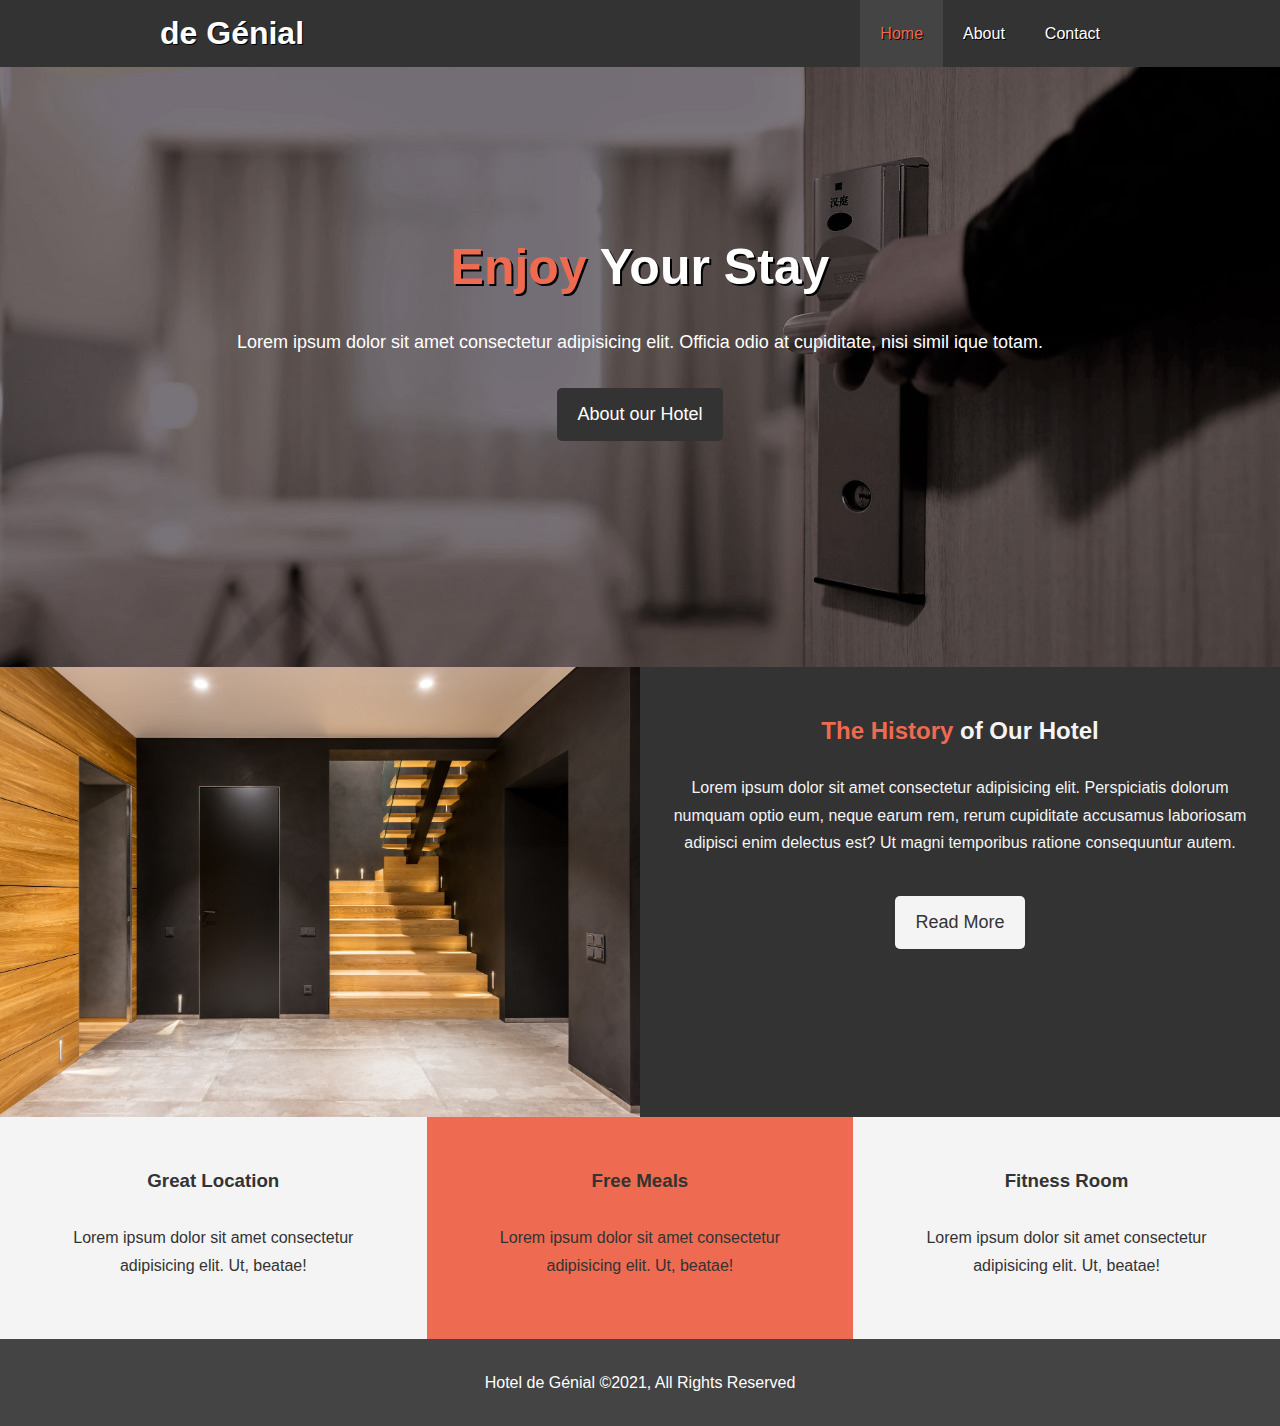
<file: index.html>
<!DOCTYPE html>
<html lang="en">
  <head>
    <meta charset="UTF-8" />
    <meta http-equiv="X-UA-Compatible" content="IE=edge" />
    <meta name="viewport" content="width=device-width, initial-scale=1.0" />
    <meta
      name="description"
      content="Welcome to the most awesome and extraordinary hotel "
    />
    <meta name="keywords" content="hotel,awesome hotel,best hotel" />
    <meta name="robots" content="index,follow" />
    <link
      rel="stylesheet"
      href="https://pro.fontawesome.com/releases/v5.10.0/css/all.css"
      integrity="sha384-AYmEC3Yw5cVb3ZcuHtOA93w35dYTsvhLPVnYs9eStHfGJvOvKxVfELGroGkvsg+p"
      crossorigin="anonymous"
    />
    <link rel="stylesheet" href="stylesheets/style.css" />
    <link
      rel="stylesheet"
      media="screen and (max-width:768px)"
      href="stylesheets/mobile.css"
    />
    <title>Hotel de Génial | Welcome</title>
  </head>
  <body>
    <header>
      <nav id="navbar">
        <div class="container">
          <h1 class="logo"><a href="index.html">de Génial </a></h1>
          <ul>
            <li><a class="current" href="index.html">Home</a></li>
            <li><a href="about.html">About</a></li>
            <li><a href="contact.html">Contact</a></li>
          </ul>
        </div>
      </nav>

      <div id="showcase">
        <div class="container">
          <div class="showcase-content">
            <h1><span class="text-primary">Enjoy</span> Your Stay</h1>
            <p class="lead">
              Lorem ipsum dolor sit amet consectetur adipisicing elit. Officia
              odio at cupiditate, nisi simil ique totam.
            </p>
            <a href="about.html" class="btn">About our Hotel</a>
          </div>
        </div>
      </div>
    </header>

    <section id="home-info" class="bg-dark">
      <div class="info-img"></div>
      <div class="info-content">
        <h2><span class="text-primary">The History </span> of Our Hotel</h2>
        <p>
          Lorem ipsum dolor sit amet consectetur adipisicing elit. Perspiciatis
          dolorum numquam optio eum, neque earum rem, rerum cupiditate accusamus
          laboriosam adipisci enim delectus est? Ut magni temporibus ratione
          consequuntur autem.
        </p>
        <a href="about.html" class="btn btn-light">Read More</a>
      </div>
    </section>

    <section id="features">
      <div class="box bg-light">
        <i class="fas fa-hotel fa-3x"></i>
        <h3>Great Location</h3>
        <p>
          Lorem ipsum dolor sit amet consectetur adipisicing elit. Ut, beatae!
        </p>
      </div>
      <div class="box bg-primary">
        <i class="fas fa-utensils fa-3x"></i>
        <h3>Free Meals</h3>
        <p>
          Lorem ipsum dolor sit amet consectetur adipisicing elit. Ut, beatae!
        </p>
      </div>
      <div class="box bg-light">
        <i class="fas fa-dumbbell fa-3x"></i>
        <h3>Fitness Room</h3>
        <p>
          Lorem ipsum dolor sit amet consectetur adipisicing elit. Ut, beatae!
        </p>
      </div>
    </section>
    <div class="clr"></div>
    <footer id="main-footer">
      <p>Hotel de Génial &copy;2021, All Rights Reserved</p>
    </footer>
  </body>
</html>
</file>
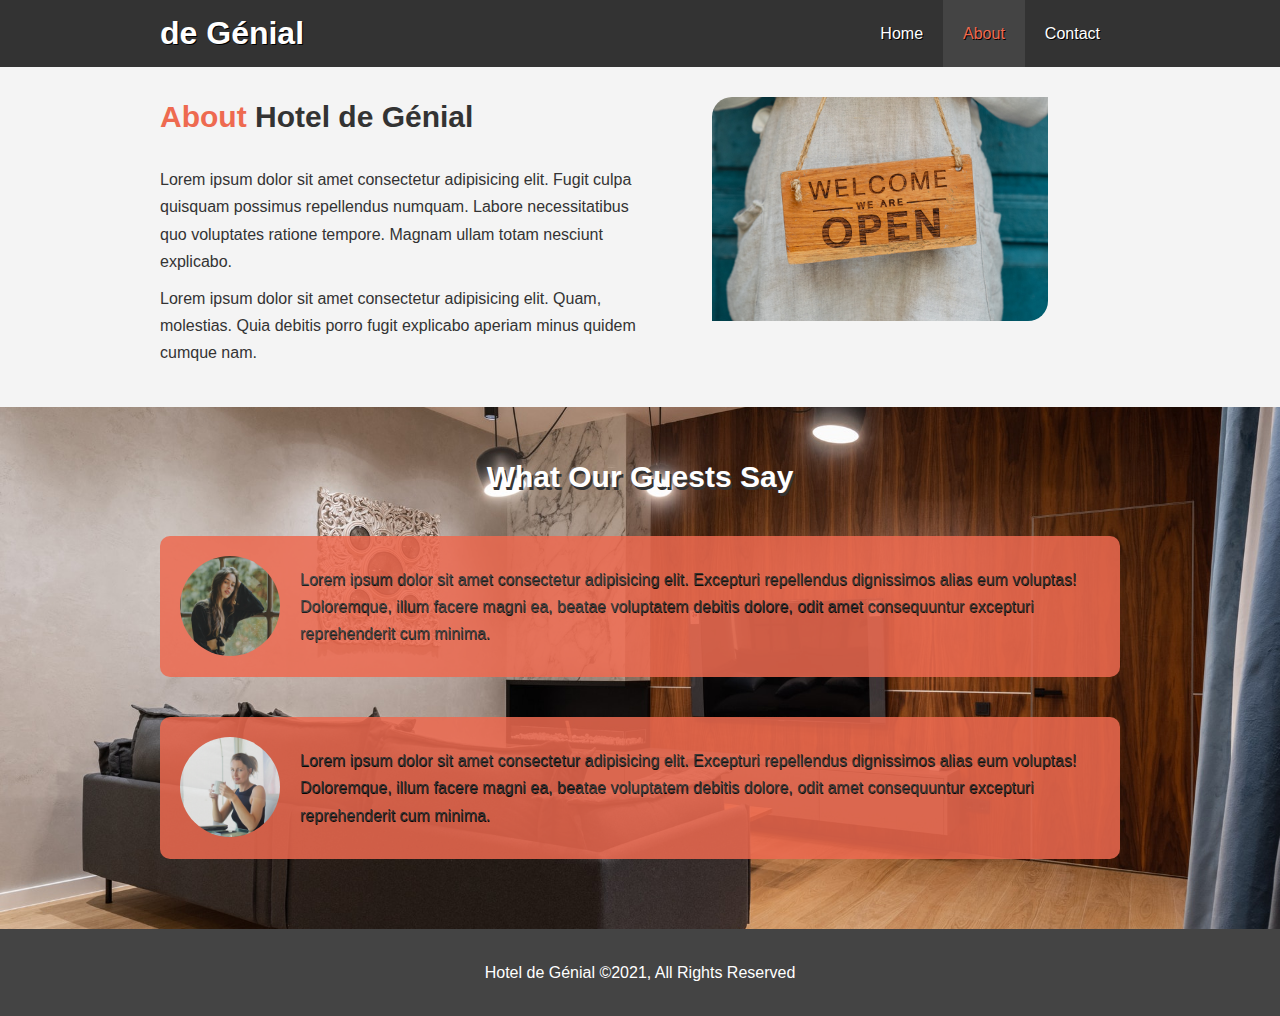
<file: about.html>
<!DOCTYPE html>
<html lang="en">
  <head>
    <meta charset="UTF-8" />
    <meta http-equiv="X-UA-Compatible" content="IE=edge" />
    <meta name="viewport" content="width=device-width, initial-scale=1.0" />
    <meta
      name="description"
      content="Welcome to the most awesome and extraordinary hotel "
    />
    <meta
      name="keywords"
      content="hotel,awesome hotel,best hotel,about hotel"
    />
    <meta name="robots" content="index,follow" />

    <link rel="stylesheet" href="stylesheets/style.css" />
    <link
      rel="stylesheet"
      media="screen and (max-width:768px)"
      href="stylesheets/mobile.css"
    />
    <title>Hotel de Génial | About</title>
  </head>
  <body>
    <header>
      <nav id="navbar">
        <div class="container">
          <h1 class="logo"><a href="index.html">de Génial </a></h1>
          <ul>
            <li><a href="index.html">Home</a></li>
            <li><a class="current" href="about.html">About</a></li>
            <li><a href="contact.html">Contact</a></li>
          </ul>
        </div>
      </nav>
    </header>

    <section id="about-info" class="bg-light py-1">
      <div class="container">
        <div class="info-left">
          <h1 class="about-h">
            <span class="text-primary">About</span> Hotel de Génial
          </h1>
          <p>
            Lorem ipsum dolor sit amet consectetur adipisicing elit. Fugit culpa
            quisquam possimus repellendus numquam. Labore necessitatibus quo
            voluptates ratione tempore. Magnam ullam totam nesciunt explicabo.
          </p>
          <p>
            Lorem ipsum dolor sit amet consectetur adipisicing elit. Quam,
            molestias. Quia debitis porro fugit explicabo aperiam minus quidem
            cumque nam.
          </p>
        </div>
        <div class="info-right">
          <img src="./img/Photo.jpg" alt="Hotel" />
        </div>
      </div>
    </section>
    <div class="clr"></div>
    <section id="testimonials" class="py-1">
      <div class="container">
        <h2 class="about-h back-head">What Our Guests Say</h2>
        <div class="testimonials bg-primary">
          <img src="/img/Profile2 (1).jpg" alt="person1" />
          <p>
            Lorem ipsum dolor sit amet consectetur adipisicing elit. Excepturi
            repellendus dignissimos alias eum voluptas! Doloremque, illum facere
            magni ea, beatae voluptatem debitis dolore, odit amet consequuntur
            excepturi reprehenderit cum minima.
          </p>
        </div>
        <div class="testimonials bg-primary">
          <img src="/img/Profile2 (2).jpg" alt="person2" />
          <p>
            Lorem ipsum dolor sit amet consectetur adipisicing elit. Excepturi
            repellendus dignissimos alias eum voluptas! Doloremque, illum facere
            magni ea, beatae voluptatem debitis dolore, odit amet consequuntur
            excepturi reprehenderit cum minima.
          </p>
        </div>
      </div>
    </section>

    <footer id="main-footer">
      <p>Hotel de Génial &copy;2021, All Rights Reserved</p>
    </footer>
  </body>
</html>
</file>
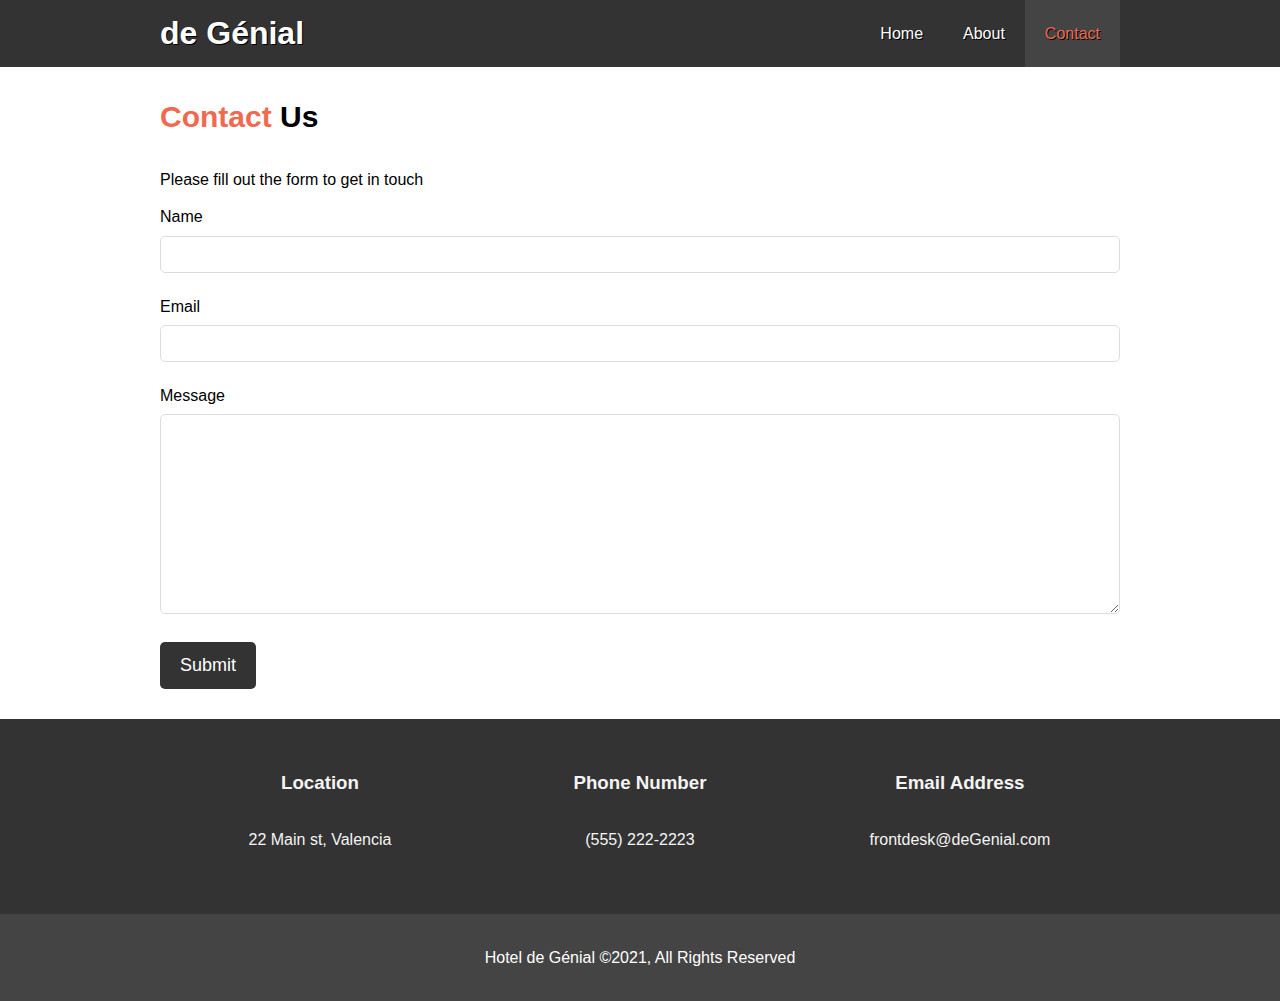
<file: contact.html>
<!DOCTYPE html>
<html lang="en">
  <head>
    <meta charset="UTF-8" />
    <meta http-equiv="X-UA-Compatible" content="IE=edge" />
    <meta name="viewport" content="width=device-width, initial-scale=1.0" />
    <meta
      name="description"
      content="Welcome to the most awesome and extraordinary hotel "
    />
    <meta
      name="keywords"
      content="hotel,awesome hotel,best hotel,about hotel"
    />
    <meta name="robots" content="index,follow" />
    <link
      rel="stylesheet"
      href="https://pro.fontawesome.com/releases/v5.10.0/css/all.css"
      integrity="sha384-AYmEC3Yw5cVb3ZcuHtOA93w35dYTsvhLPVnYs9eStHfGJvOvKxVfELGroGkvsg+p"
      crossorigin="anonymous"
    />
    <link rel="stylesheet" href="stylesheets/style.css" />
    <link
      rel="stylesheet"
      media="screen and (max-width:768px)"
      href="stylesheets/mobile.css"
    />
    <title>Hotel de Génial | Contact</title>
  </head>
  <body>
    <header>
      <nav id="navbar">
        <div class="container">
          <h1 class="logo"><a href="index.html">de Génial </a></h1>
          <ul>
            <li><a href="index.html">Home</a></li>
            <li><a href="about.html">About</a></li>
            <li><a class="current" href="contact.html">Contact</a></li>
          </ul>
        </div>
      </nav>
    </header>
    <section id="contact-form" class="py-1">
      <div class="container">
        <h1 class="about-h"><span class="text-primary">Contact</span> Us</h1>
        <p>Please fill out the form to get in touch</p>
        <form action="clear">
          <div class="form-group">
            <label for="name">Name</label>
            <input type="text" name="name" id="name" />
          </div>
          <div class="form-group">
            <label for="email">Email</label>
            <input type="email" name="email" id="email" />
          </div>
          <div class="form-group">
            <label for="message">Message</label>
            <textarea name="message" id="message"></textarea>
          </div>
          <button type="submit" class="btn">Submit</button>
        </form>
      </div>
    </section>

    <section id="contact-info" class="bg-dark">
      <div class="container">
        <div class="box ">
          <i class="fas fa-hotel fa-3x"></i>
          <h3>Location</h3>
          <p>
            22 Main st, Valencia</p>
        </div>
        <div class="box ">
          <i class="fas fa-phone fa-3x"></i>
          <h3>Phone Number</h3>
          <p>
            (555) 222-2223</p>
        </div>
        <div class="box ">
          <i class="fas fa-envelope fa-3x"></i>
          <h3>Email Address</h3>
          <p>
            frontdesk@deGenial.com</p>
        </div
      </div>
    </section>

    <footer id="main-footer">
      <p>Hotel de Génial &copy;2021, All Rights Reserved</p>
    </footer>
  </body>
</html>
</file>
<file: stylesheets/mobile.css>
#navbar .logo {
  float: none;
  text-align: center;
}

#navbar ul,
#navbar ul li {
  float: none;
}

#navbar ul li a {
  padding: 5px;
  border-bottom: #444 dotted 1px;
}
/* Home info */

#home-info .info-img {
  display: none;
}
#home-info .info-content {
  float: none;
  width: 100%;
}
.box {
  float: none;
  width: 100%;
}
/* showcase */
#showcase .showcase-context {
  height: 100%;
  padding-top: 70px;
  padding-bottom: 30px;
}

/* About Page */

#about-info .info-right,
#about-info .info-left {
  float: none;
  width: 100%;
}
.about-h {
  text-align: center;
}
#about-info .info-right {
  margin-top: 30px;
}

/* contact */
#contact-info .box {
  border-bottom: #444 dotted 1px;
}
</file>
<file: stylesheets/style.css>
/* Reset Settings */
* {
  margin: 0;
  padding: 0;
  box-sizing: border-box;
}

/* Basic Styling */
html,
body {
  font-family: "Segoe UI", Tahoma, Geneva, Verdana, sans-serif;
  line-height: 1.7em;
}

a {
  color: #333;
  text-decoration: none;
}

h1,
h2,
h3 {
  padding-bottom: 20px;
}

p {
  margin: 10px 0;
  /* text-align: center; */
}

/* Navbar */
.container {
  margin: auto;
  max-width: 1000px;
  overflow: auto;
  padding: 0 20px;
}
#navbar {
  background: #333;
  color: #fff;
  overflow: auto;
  text-shadow: 1px 1px black;
}

#navbar a {
  color: #fff;
}

#navbar .logo {
  float: left;
  padding-top: 20px;
}
#navbar ul {
  float: right;
  list-style: none;
}
#navbar ul li {
  float: left;
}
#navbar ul li a {
  display: block;
  padding: 20px;
  text-align: center;
}
#navbar ul li a:hover,
#navbar ul li a.current {
  color: #ee6a50;
  background: #444;
}

/* Showcase */
#showcase {
  background: url(../img/showcase.jpg) no-repeat center center/cover;

  height: 600px;
}
#showcase .showcase-content {
  color: #fff;
  padding-top: 170px;
  text-align: center;
}

#showcase .showcase-content h1 {
  font-size: 50px;
  line-height: 1.2em;
  text-shadow: 2px 2px black;
}
.text-primary {
  color: #ee6a50;
}
.lead {
  font-size: 18px;
}
#showcase .showcase-content p {
  padding-bottom: 20px;
  line-height: 1.7em;
}
.btn {
  display: inline-block;
  font-size: 18px;
  color: #fff;
  background: #333;
  padding: 13px 20px;
  border: none;
  cursor: pointer;
  border-radius: 5px;
}
.btn:hover {
  background: #ee6a50;
  color: #333;
  text-shadow: 0.5px 0.5px black;
}

/* Home Info */
.btn-light {
  color: #333;
  background: #f4f4f4;
}
#home-info {
  height: 450px;
}

#home-info .info-img {
  float: left;
  width: 50%;
  background: url(../img/home-section.jpg) no-repeat center center/cover;
  min-height: 100%;
}
#home-info .info-content {
  float: right;
  width: 50%;
  min-height: 100%;
  text-align: center;
  padding: 50px 30px;
  overflow: hidden;
}
.bg-dark {
  color: #f4f4f4;
  background: #333;
}
.bg-light {
  color: #333;
  background: #f4f4f4;
}
.bg-primary {
  color: #333;
  background: #ee6a50;
}
.clr {
  clear: both;
}
#home-info .info-content p {
  padding-bottom: 30px;
}
/* Features */
.box {
  float: left;
  width: 33.33%;
  padding: 50px;
  text-align: center;
}
.box i {
  margin-bottom: 10px;
}

/* About-Section of ABout.html */

#about-info .info-right {
  float: right;
  width: 50%;
  height: 100%;
}
#about-info .info-right img {
  display: block;
  margin: auto;
  width: 70%;
  border-radius: 20px 0;
}
#about-info .info-left {
  float: left;
  width: 50%;
  min-height: 100%;
}
.py-1 {
  padding: 30px 0;
}

.about-h {
  font-size: 30px;
  line-height: 1.3em;
}
/* testimonials */
#testimonials {
  height: 100;
  background: url(../img/test-bg.jpg) no-repeat center center/cover;
  padding-top: 50px;
}
#testimonials h2 {
  color: #fff;
  text-align: center;
  padding-bottom: 40px;
}
#testimonials .testimonials {
  padding: 20px;
  margin-bottom: 40px;
  border-radius: 10px;
  text-shadow: 0.5px 0.5px black;
  opacity: 0.85;
}
#testimonials .testimonials img {
  width: 100px;
  float: left;
  margin-right: 20px;
  border-radius: 50%;
}
.back-head {
  text-shadow: 2px 3px #333;
}
/* Contact */
#contact-form .form-group {
  margin-bottom: 20px;
}
#contact-form label {
  display: block;
  margin-bottom: 5px;
}
#contact-form input,
#contact-form textarea {
  width: 100%;
  padding: 10px;
  border: 1px #ddd solid;
  border-radius: 5px;
}
#contact-form textarea {
  height: 200px;
}
#contact-form input:focus,
#contact-form textarea:focus {
  outline: none;
  border-color: #ee6a50;
}
/* Footer */
#main-footer {
  text-align: center;
  background: #444;
  color: #fff;
  padding: 20px;
}
</file>
